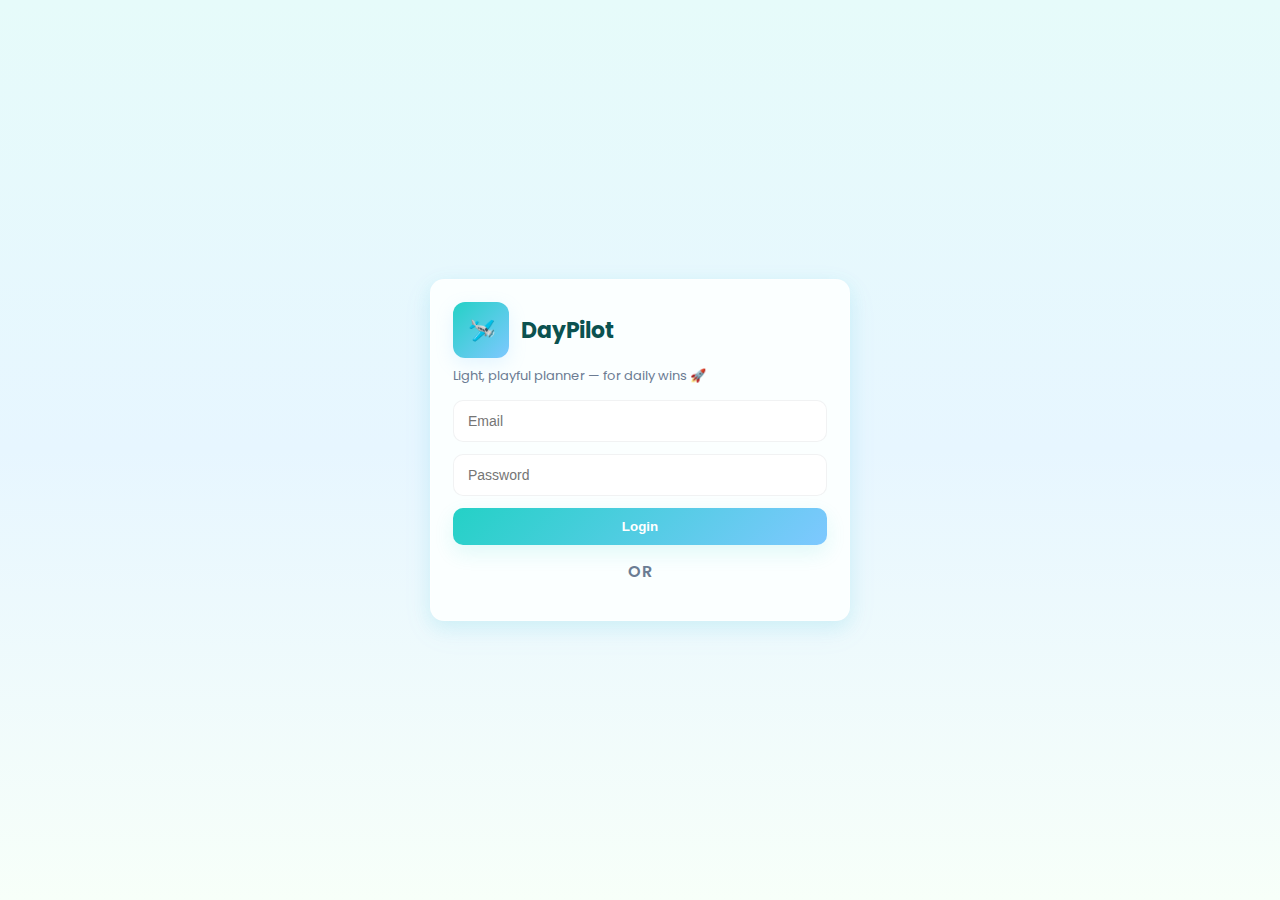
<file: index.html>
<!-- index.html -->
<!DOCTYPE html>
<html lang="en">
<head>
  <meta charset="utf-8" />
  <meta name="viewport" content="width=device-width,initial-scale=1" />
  <title>DayPilot — Login</title>

  <!-- Google font -->
  <link href="https://fonts.googleapis.com/css2?family=Poppins:wght@400;600;700&display=swap" rel="stylesheet">

  <link rel="stylesheet" href="style.css">
  <!-- Google Identity Services -->
  <script src="https://accounts.google.com/gsi/client" async defer></script>
</head>
<body>
  <main class="page-center">
    <div class="card login-card">
      <div class="brand">
        <div class="logo">🛩️</div>
        <h1>DayPilot</h1>
      </div>

      <p class="sub">Light, playful planner — for daily wins 🚀</p>

      <div class="form-col">
        <input id="email" type="email" placeholder="Email" />
        <input id="password" type="password" placeholder="Password" />
        <button id="btnLogin">Login</button>
      </div>

      <div class="or">OR</div>

      <!-- Paste your client id into data-client_id below (replace REPLACE_WITH_GOOGLE_CLIENT_ID) -->
      <div id="g_id_onload"
           data-client_id="482685660755-7k2m603mcqc45re6gs4jn6jcefq83ig3.apps.googleusercontent.com"
           data-callback="handleCredentialResponse">
      </div>
      <div id="g_button"></div>

    </div>
  </main>

  <script src="script.js"></script>
</body>
</html>
</file>
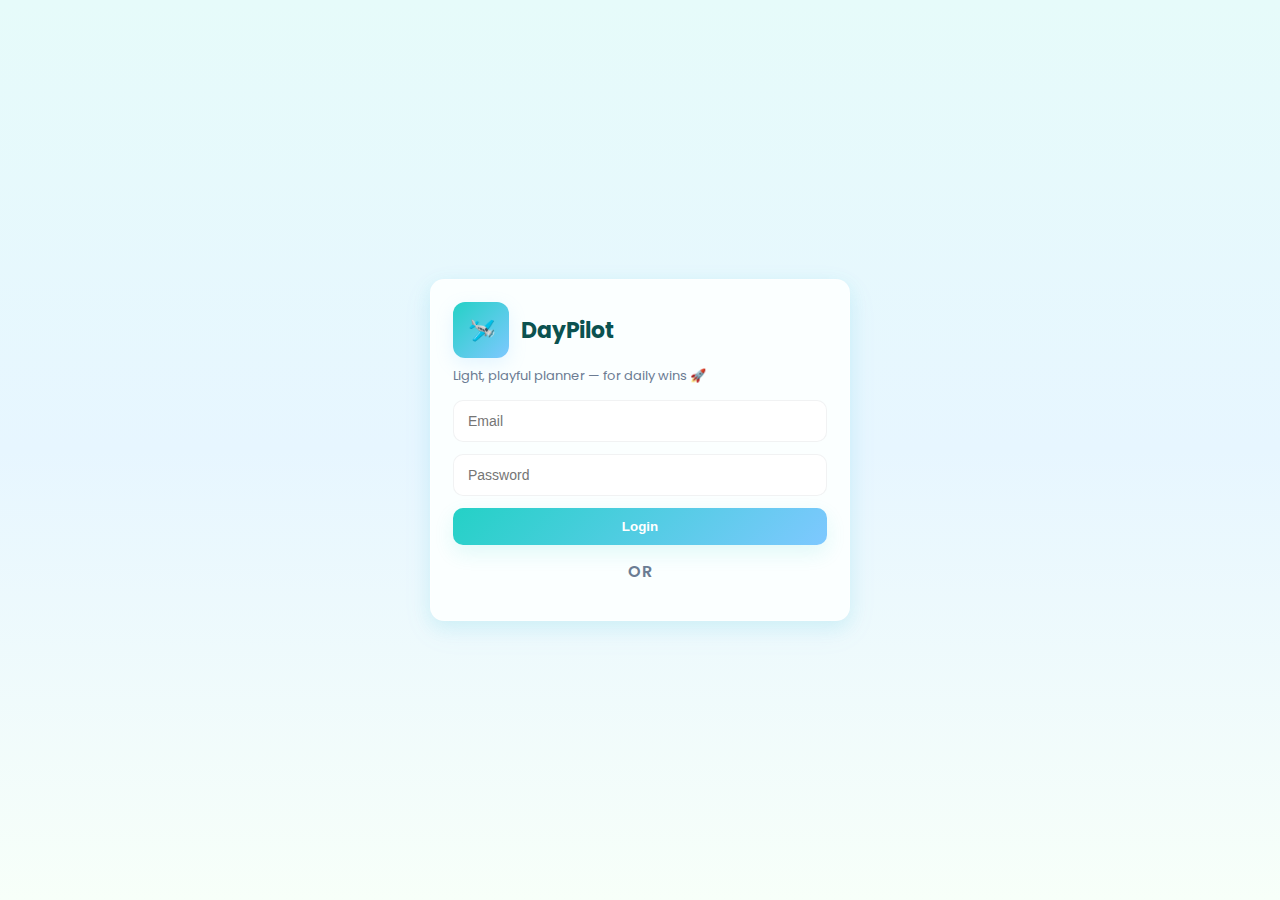
<file: tasks.html>
<!-- tasks.html -->
<!DOCTYPE html>
<html lang="en">
<head>
  <meta charset="utf-8" />
  <meta name="viewport" content="width=device-width,initial-scale=1" />
  <title>DayPilot — Tasks</title>
  <link href="https://fonts.googleapis.com/css2?family=Poppins:wght@400;600;700&display=swap" rel="stylesheet">
  <link rel="stylesheet" href="style.css">
</head>
<body>
  <header class="topbar">
    <div class="brand small">
      <div class="logo">🛩️</div>
      <div>
        <div class="appname">DayPilot</div>
        <div class="smaller">plan • fly • finish</div>
      </div>
    </div>

    <div class="right-info">
      <div class="streak-badge">🔥 <span id="streakNum">0</span></div>
      <button id="btnLogout" class="ghost">Logout</button>
    </div>
  </header>

  <main class="container">
    <section class="panels">
      <!-- Daily -->
      <div class="panel">
        <div class="panel-head">
          <h3>🌞 Daily</h3>
          <div class="small-hint">small daily wins</div>
        </div>
        <div class="add-row">
          <input id="daily-input" placeholder="Add daily task..." />
          <button id="add-daily">Add</button>
        </div>
        <ul id="daily-list" class="task-list"></ul>
      </div>

      <!-- Weekly -->
      <div class="panel">
        <div class="panel-head">
          <h3>🗓 Weekly</h3>
          <div class="small-hint">once per week</div>
        </div>
        <div class="add-row">
          <input id="weekly-input" placeholder="Add weekly task..." />
          <button id="add-weekly">Add</button>
        </div>
        <ul id="weekly-list" class="task-list"></ul>
      </div>

      <!-- Important -->
      <div class="panel">
        <div class="panel-head">
          <h3>⭐ Important</h3>
          <div class="small-hint">high priority</div>
        </div>
        <div class="add-row">
          <input id="important-input" placeholder="Add important task..." />
          <button id="add-important">Add</button>
        </div>
        <ul id="important-list" class="task-list"></ul>
      </div>
    </section>
  </main>

  <script src="tasks.js"></script>
</body>
</html>
</file>
<file: style.css>
/* style.css */
/* Light sea-green + light blue theme, neat spacing, slightly "anime" playful animations */

:root{
  --sea: #24d1c6;
  --lightblue: #7ec8ff;
  --white: #ffffff;
  --card: #fbffff;
  --muted: #6b7c93;
  --radius-lg: 14px;
  --radius-sm: 10px;
  --shadow-1: 0 6px 18px rgba(36,209,198,0.12);
  --shadow-2: 0 10px 30px rgba(124,184,255,0.08);
  --glass: rgba(255,255,255,0.75);
  --accent: linear-gradient(135deg,var(--sea),var(--lightblue));
}

*{box-sizing:border-box}
body{
  margin:0;
  font-family:'Poppins',system-ui,Arial;
  background: linear-gradient(180deg,#e6fbfa 0%, #e7f6ff 50%, #f7fff9 100%);
  -webkit-font-smoothing:antialiased;
  color:#123;
  min-height:100vh;
}

/* center login */
.page-center{
  min-height:100vh;
  display:flex;
  align-items:center;
  justify-content:center;
  padding:28px;
}

.card{
  width:100%;
  max-width:420px;
  background:var(--card);
  border-radius:var(--radius-lg);
  padding:22px;
  box-shadow:var(--shadow-1), var(--shadow-2);
  border:1px solid rgba(255,255,255,0.6);
}

/* brand */
.brand{ display:flex; align-items:center; gap:12px }
.logo{
  width:56px; height:56px; border-radius:12px;
  display:flex; align-items:center; justify-content:center;
  background:var(--accent); color:#fff; font-size:22px; box-shadow:0 6px 18px rgba(126,200,255,0.18);
}
h1{ margin:0; font-size:22px; color:#0b5250; }
.sub{ margin-top:8px; color:var(--muted); font-size:13px; }

/* form */
.form-col{ display:flex; flex-direction:column; gap:12px; margin-top:14px; }
input{
  padding:12px 14px; border-radius:10px; border:1px solid rgba(18,40,45,0.06);
  background: rgba(255,255,255,0.95); font-size:14px; color:#123;
}
#btnLogin{ padding:11px 14px; border-radius:10px; border:0; background:var(--accent); color:#fff; font-weight:600; cursor:pointer; box-shadow:0 8px 20px rgba(36,209,198,0.12); }

/* small OR */
.or{ text-align:center; margin:14px 0; color:var(--muted); font-weight:600; letter-spacing:1px; }

/* topbar tasks page */
.topbar{
  display:flex; justify-content:space-between; align-items:center; gap:10px;
  padding:18px 28px; background:transparent;
}
.brand.small h1{ font-size:18px; margin:0; }
.appname{ font-weight:700; color:#0b5250; font-size:18px; }
.smaller{ font-size:12px; color:var(--muted) }

.right-info{ display:flex; align-items:center; gap:10px; }
.streak-badge{ background:var(--accent); color:#fff; padding:8px 12px; border-radius:999px; font-weight:700; box-shadow:0 8px 20px rgba(126,200,255,0.08) }
.ghost{ background:transparent; border:1px solid rgba(11,82,80,0.08); padding:8px 10px; border-radius:10px; cursor:pointer }

/* main container */
.container{ padding:14px 28px 60px; max-width:1100px; margin:0 auto; }

/* panels layout - three columns with small gaps */
.panels{
  display:grid;
  grid-template-columns: repeat(3, 1fr);
  gap:10px; /* small gap per your request: little spacing */
  align-items:start;
}

/* single panel */
.panel{
  background: linear-gradient(180deg, rgba(255,255,255,0.95), rgba(255,255,255,0.98));
  border-radius:12px;
  padding:14px;
  box-shadow: 0 8px 20px rgba(60,170,170,0.05);
  border: 1px solid rgba(36,209,198,0.06);
  transition: transform 220ms cubic-bezier(.2,.9,.3,1);
}
.panel:hover{ transform: translateY(-6px); box-shadow: 0 18px 45px rgba(126,200,255,0.09); }

/* panel header */
.panel-head{ display:flex; justify-content:space-between; align-items:center; gap:10px; margin-bottom:8px; }
.panel-head h3{ margin:0; color:#0b5250; font-size:16px; }
.small-hint{ color:var(--muted); font-size:12px }

/* add row */
.add-row{ display:flex; gap:8px; align-items:center; margin-bottom:8px; }
.add-row input{ padding:10px 12px; border-radius:10px; flex:1; font-size:14px; background:#fff; border:1px solid rgba(11,82,80,0.04); }
.add-row button{ padding:9px 12px; border-radius:10px; border:0; background:var(--sea); color:#fff; font-weight:600; cursor:pointer; box-shadow:0 8px 18px rgba(36,209,198,0.12) }

/* list & items */
.task-list{ list-style:none; margin:0; padding:0; display:flex; flex-direction:column; gap:8px; } /* smaller gap */
.task-item{
  display:flex; align-items:center; justify-content:space-between; gap:10px;
  padding:10px; border-radius:10px; background:var(--glass);
  border:1px solid rgba(11,82,80,0.03);
  transition: transform 200ms ease, box-shadow 200ms ease;
}
.task-item:hover{ transform: translateY(-3px); box-shadow: 0 12px 28px rgba(60,170,170,0.06); }

.task-left{ display:flex; align-items:center; gap:10px; min-width:0; }
.task-left input[type="checkbox"]{ width:18px; height:18px; accent-color:var(--sea); transform:translateY(2px); }
.task-name{ font-size:14px; color:#0b5250; outline:none; min-width:0; word-break:break-word; }
.task-name[contenteditable="true"]:empty:before{ content:attr(data-placeholder); color:var(--muted); }

/* delete button */
.del-btn{
  background:transparent; border:0; font-size:18px; cursor:pointer; color:#e85a5a;
  width:36px; height:36px; border-radius:9px;
}
.del-btn:hover{ transform: rotate(-10deg) scale(1.05); }

/* small animations for "anime" feel */
@keyframes popIn { from{ transform: scale(.96); opacity:0 } to{ transform:scale(1); opacity:1 } }
.task-item { animation: popIn 220ms ease both; }

/* responsive */
@media (max-width:920px){
  .panels{ grid-template-columns: repeat(2, 1fr); }
}
@media (max-width:640px){
  .panels{ grid-template-columns: 1fr; gap:12px; padding: 0 6px; }
  .card{ max-width: 100%; }
}
</file>
